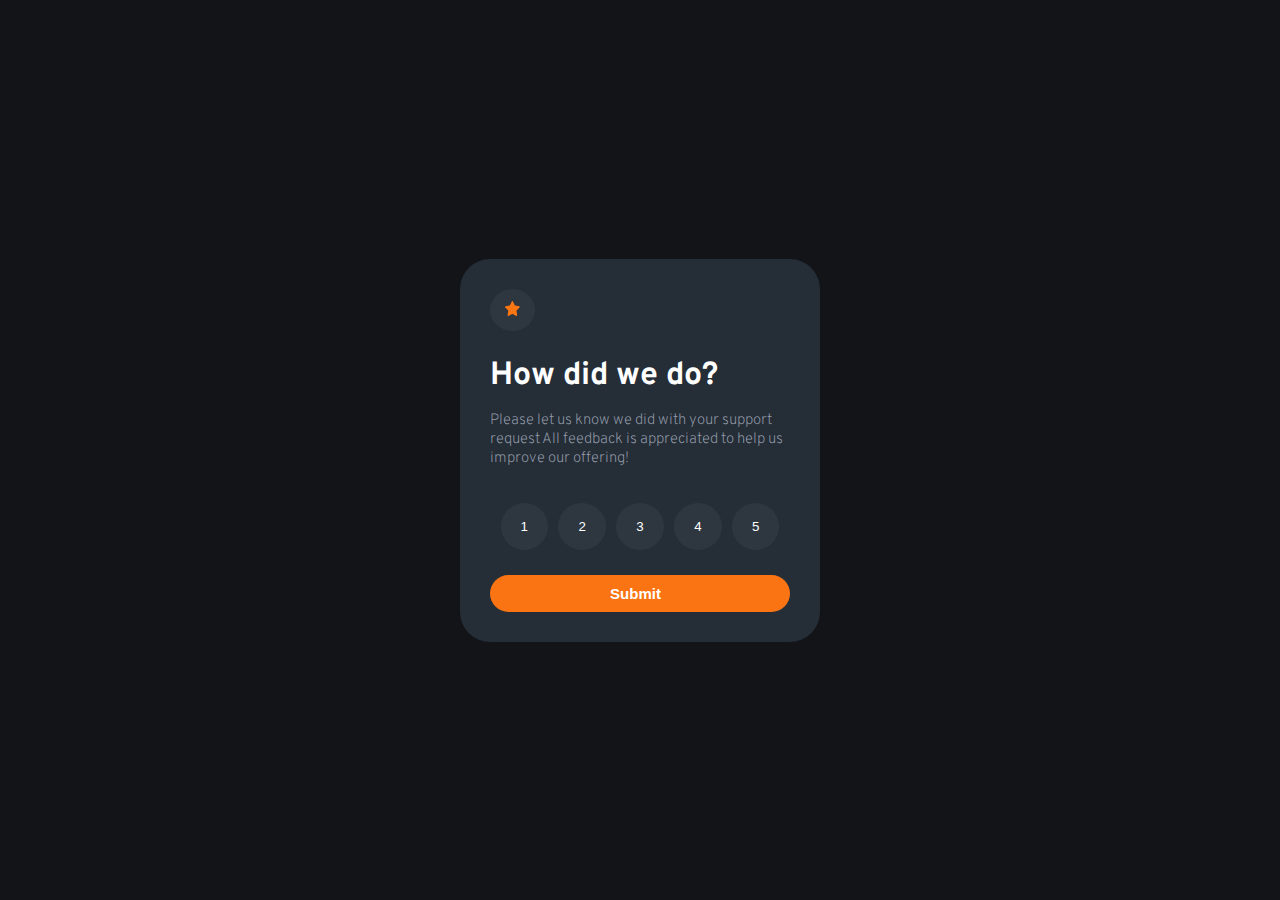
<file: index.html>
<!DOCTYPE html>
<html lang="en">
<head>
    <meta charset="UTF-8">
    <meta http-equiv="X-UA-Compatible" content="IE=edge">
    <meta name="viewport" content="width=device-width, initial-scale=1.0">
    <title>Document</title>
    <link rel="stylesheet" href="style.css">
    <link rel="preconnect" href="https://fonts.googleapis.com">
    <link rel="preconnect" href="https://fonts.gstatic.com" crossorigin>
    <link href="https://fonts.googleapis.com/css2?family=Overpass:wght@700&display=swap" rel="stylesheet"></head>
    <link rel="preconnect" href="https://fonts.googleapis.com">
    <link rel="preconnect" href="https://fonts.gstatic.com" crossorigin>
    <link href="https://fonts.googleapis.com/css2?family=Overpass&display=swap" rel="stylesheet">
<body>

    <div class="container">
    <!-- <div class="main-wrapper"> -->



        <!-- <div class="before-rating"> -->
            
        <div class="before-rating">

            <div id="simage"> 
                <button id="imgbg"> <img id="image" src="images/icon-star.svg" alt="" width="15" height="15"></button>
            </div>

            <div class="text-style">
            <h1> How did we do? </h1>
            <p>  Please let us know we did with your support<br> request
            All feedback is appreciated to help us<br>
            improve our offering!</p>
            </div>
       

          <div class="rating-btns">
            <button class="rate-btn one">1</button>
            <button class="rate-btn two">2</button>
            <button class="rate-btn three">3</button>
            <button class="rate-btn four">4</button>
            <button class="rate-btn five">5</button>
          </div>

        

          <div>
            <button class="submit-btn">Submit</button>
          </div>
        
        </div>

        <!-- after rating -->

        
          <div class="after-rating">

            <div class="after-ratingstyle">
               
                <div class="phone"><img src="images/illustration-thank-you.svg" alt="phone" width="120px" height="80px"></div>


        <div class="ratingbg">
          <p class="rated-text"></p>
        </div>

          <h2 class="para1">Thank you!</h2>
             <div id="rating">
          <p class="para2">We appreciate you taking the time to give rating <br>
            if you ever need more support,don't hesitate to <br>
            get in touch!</p>
           </div>
        </div>
           </div>
          
        
    </div>

    </div>

    
<script src="sample.js">
</script>
</body>
</html>
</file>
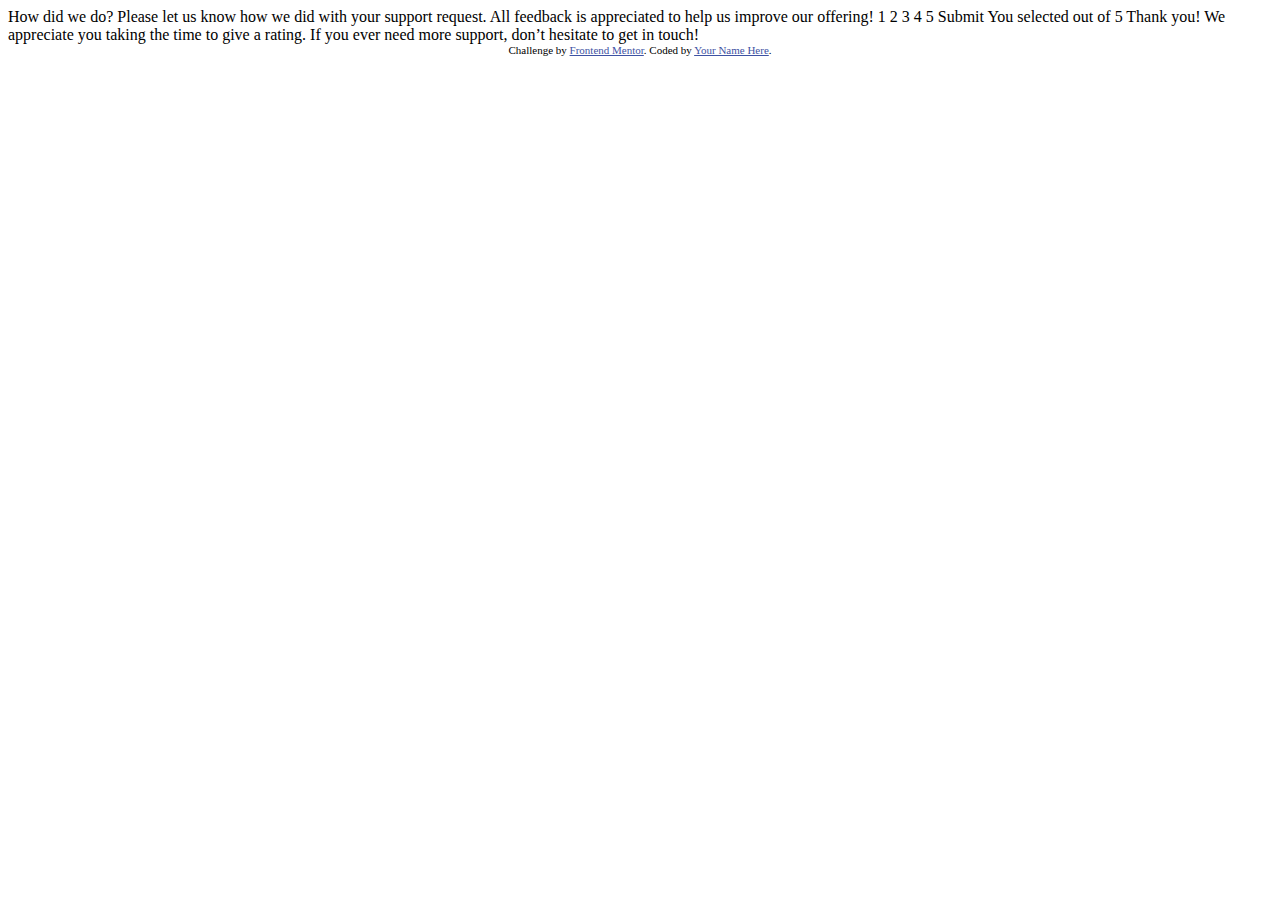
<file: interactive-rating-component-main/index.html>
<!DOCTYPE html>
<html lang="en">
<head>
  <meta charset="UTF-8">
  <meta name="viewport" content="width=device-width, initial-scale=1.0"> <!-- displays site properly based on user's device -->

  <link rel="icon" type="image/png" sizes="32x32" href="./images/favicon-32x32.png">
  
  <title>Frontend Mentor | Interactive rating component</title>

  <!-- Feel free to remove these styles or customise in your own stylesheet 👍 -->
  <style>
    .attribution { font-size: 11px; text-align: center; }
    .attribution a { color: hsl(228, 45%, 44%); }
  </style>
</head>
<body>

  <!-- Rating state start -->

  How did we do?

  Please let us know how we did with your support request. All feedback is appreciated 
  to help us improve our offering!

  1 2 3 4 5

  Submit

  <!-- Rating state end -->

  <!-- Thank you state start -->

  You selected <!-- Add rating here --> out of 5

  Thank you!

  We appreciate you taking the time to give a rating. If you ever need more support, 
  don’t hesitate to get in touch!

  <!-- Thank you state end -->

  
  <div class="attribution">
    Challenge by <a href="https://www.frontendmentor.io?ref=challenge" target="_blank">Frontend Mentor</a>. 
    Coded by <a href="#">Your Name Here</a>.
  </div>
</body>
</html>
</file>
<file: style.css>
body{
    margin: 0;
    overflow: hidden;

}

.container{
    /* min-height: 100%; */
    display: flex;
    flex-direction: column;
    justify-content: center;
    align-items: center;
    width: 100vw;
    height: 100vh;
    background-color: hsl(216, 12%, 8%);
    
}


.before-rating{
    flex-direction: column;
    justify-content: center;
    display: flex;
    background-color: hsl(213, 19%, 18%);
    color: white;
    border-radius: 30px;
    padding: 30px 
}

#simage #imgbg {
    background-color:hsl(216, 12%, 54%, 0.1);
    border-radius: 70%;
    padding: 12px 15px 12px 15px;
    border: none;   
}


.rating-btns button{

    background-color:hsl(216, 12%, 54%, 0.1);
    border-radius: 70%;
    padding: 16px 20px 16px 20px;
    border: none;   
    color: white;
}

.rating-btns button:hover{
    background-color:hsl(25, 97%, 53%); ;
}

.rating-btns{
    padding-top: 20px;
    display: flex;
    justify-content: space-evenly;
    align-items: center;
}

.submit-button{
    display: flex;
    justify-content: center;
padding-top: 30px;
}

.submit-btn{
    margin-top: 25px;
    padding: 10px 129px 10px 120px;
    border-radius: 20px;
    border: none;
    display: flex;
    justify-content: center;
    background-color: hsl(25, 97%, 53%);
    color: white;
    font-size: 15px;
    font-weight: 700;
}
.submit-btn:hover{
    background-color: #fff;
    color: hsl(25, 97%, 53%);
}


.text-style p{
    font-family: 'Overpass', sans-serif;
    font-size: 15px;
    font-weight: 200;
    color:  hsl(217, 12%, 63%);
}

.text-style h1{
    margin:  25px 0px 10px 0px;  
    color: white;
    font-family: 'Overpass', sans-serif;
    font-weight: 700;
}



/* after rating */

.after-rating {
    display: none;
    
  }
  
  .after-ratingstyle{
    
    display: flex;
    flex-direction: column;
    justify-content: center;
    background-color: hsl(213, 19%, 18%);
    color: white;
    border-radius: 30px;
    padding: 57px 17px 57px 17px; 

  }


  .rated-text{
    padding: 5px 10px 5px 10px;   
    display: flex;
    justify-content: center;
    align-items: center;
    flex-direction: column;
    background-color:hsl(216, 12%, 54%, 0.1) ; 
    color: hsl(25, 97%, 53%);
    border-radius: 10px 10px 10px 10px;

  }

  .ratingbg,.phone,.para1,.para2{
    margin: 5px;
    display: flex;
    justify-content: center;
    text-align: center;
    font-family: 'Overpass', sans-serif;

  }

  .para2{
    font-size: 15px;
    color: hsl(217, 12%, 63%);

  }

  @media only screen and (max-width: 480px) {
    .container {
        width: 100vw;
        height: 100vh;
        overflow: hidden;
 
       }
  }
</file>
